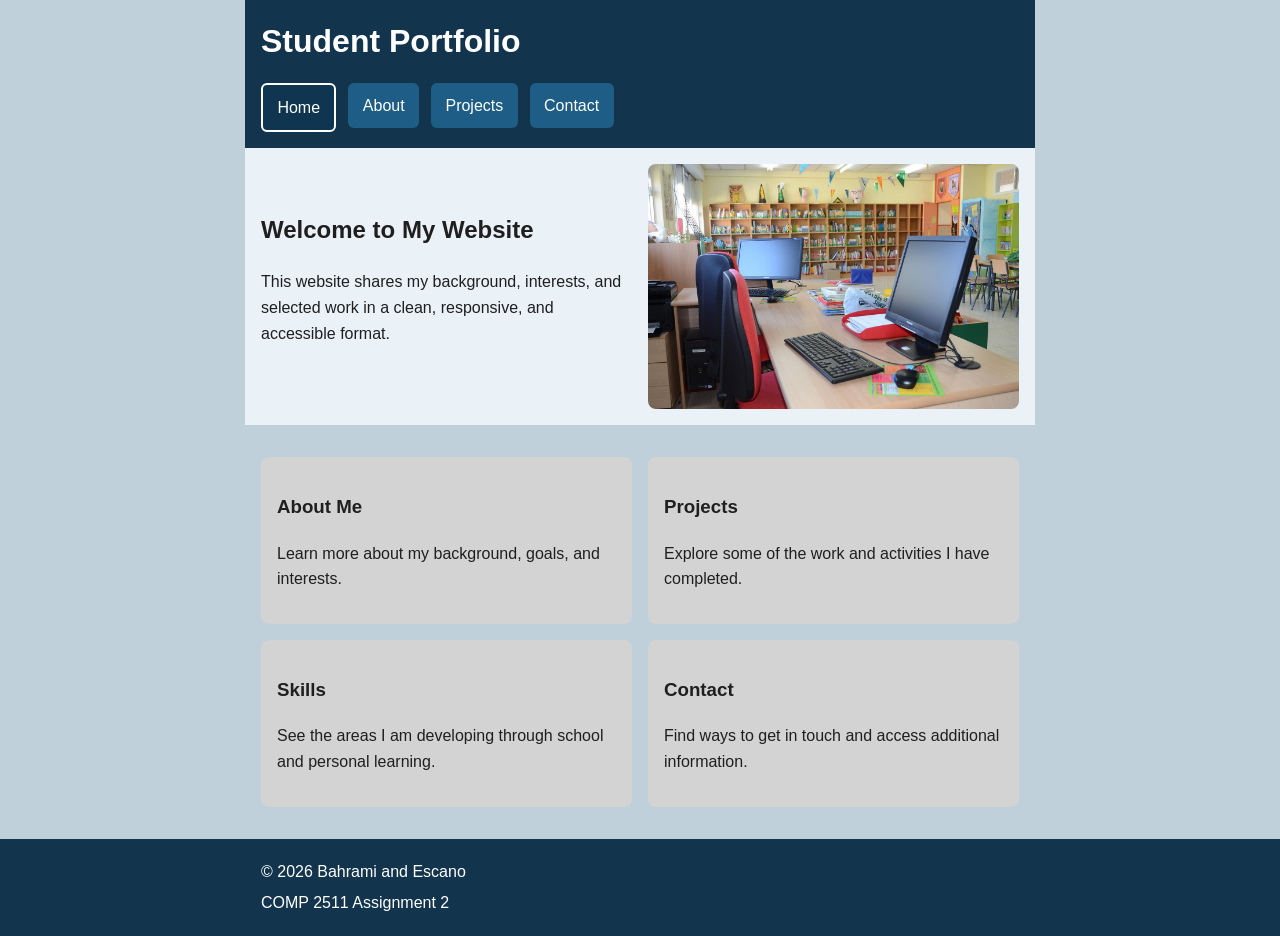
<file: index.html>
<!DOCTYPE html>
<html lang="en">
<head>
  <meta charset="UTF-8">
  <meta name="viewport" content="width=device-width, initial-scale=1.0">
  <title>Student Portfolio | Home</title>
  <link rel="stylesheet" href="css/normalize.css">
  <link rel="stylesheet" href="css/main.css">
</head>
<body>
  <header>
    <div class="container site-top">
      <h1>Student Portfolio</h1>
      <nav aria-label="Main navigation">
        <ul>
          <li><a href="index.html" class="active">Home</a></li>
          <li><a href="pages/about.html">About</a></li>
          <li><a href="pages/projects.html">Projects</a></li>
          <li><a href="pages/contact.html">Contact</a></li>
        </ul>
      </nav>
    </div>

    <section class="hero container">
      <div class="hero-text">
        <h2>Welcome to My Website</h2>
        <p>
          This website shares my background, interests, and selected work in a clean,
          responsive, and accessible format.
        </p>
      </div>

      <div class="hero-image">
        <img src="images/hero.jpg" alt="Desk workspace with a laptop and notebook">
      </div>
    </section>
  </header>

  <main class="container">
    <section class="content-grid">
      <article class="card">
        <h3>About Me</h3>
        <p>Learn more about my background, goals, and interests.</p>
      </article>

      <article class="card">
        <h3>Projects</h3>
        <p>Explore some of the work and activities I have completed.</p>
      </article>

      <article class="card">
        <h3>Skills</h3>
        <p>See the areas I am developing through school and personal learning.</p>
      </article>

      <article class="card">
        <h3>Contact</h3>
        <p>Find ways to get in touch and access additional information.</p>
      </article>
    </section>
  </main>

  <footer>
    <div class="container">
      <p>&copy; 2026 Bahrami and Escano</p>
      <p>COMP 2511 Assignment 2</p>
    </div>
  </footer>
</body>
</html>
</file>
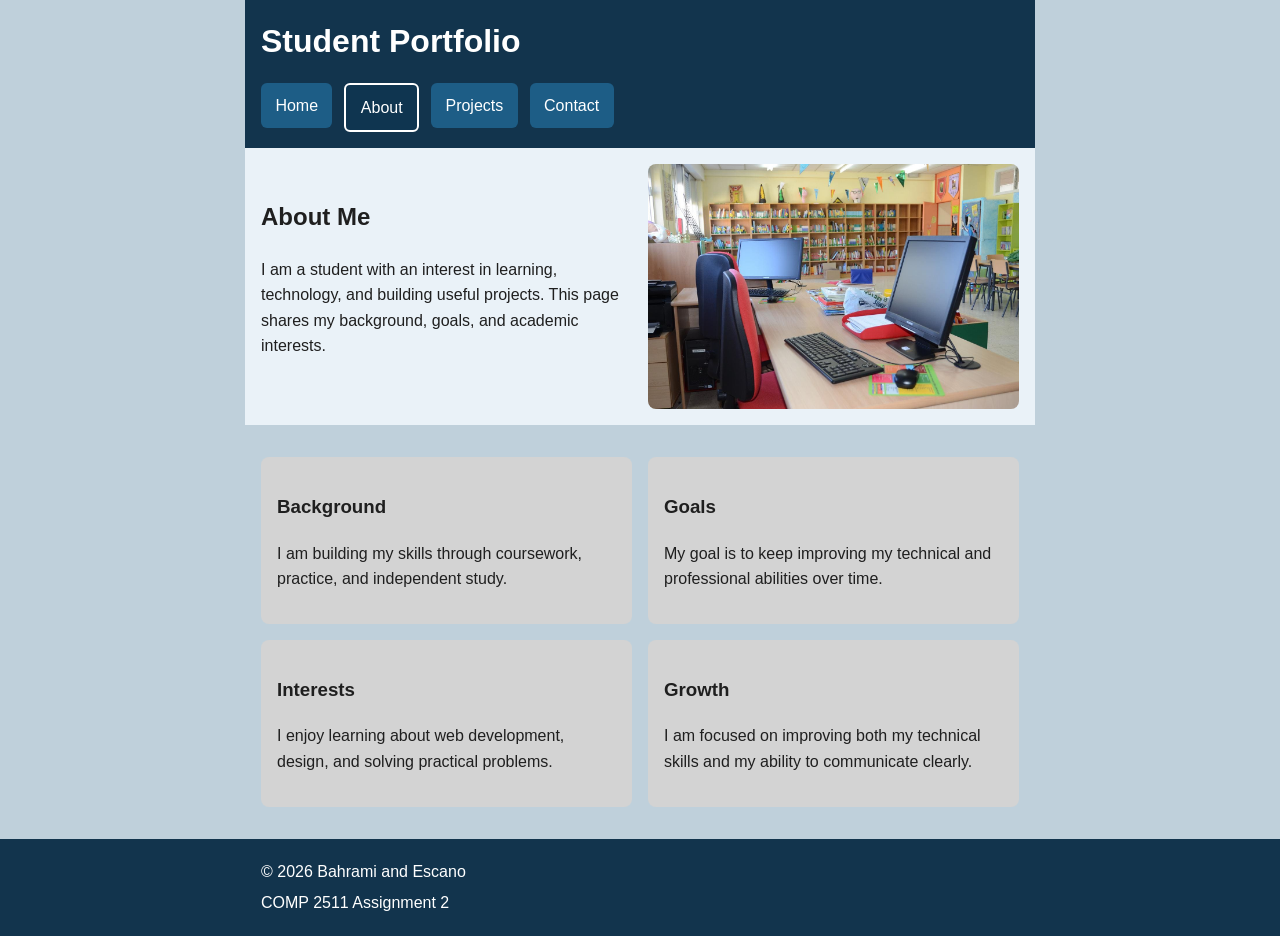
<file: pages/about.html>
<!DOCTYPE html>
<html lang="en">
<head>
  <meta charset="UTF-8">
  <meta name="viewport" content="width=device-width, initial-scale=1.0">
  <title>Student Portfolio | About</title>
  <link rel="stylesheet" href="../css/normalize.css">
  <link rel="stylesheet" href="../css/main.css">
</head>
<body>
  <header>
    <div class="container site-top">
      <h1>Student Portfolio</h1>
      <nav aria-label="Main navigation">
        <ul>
          <li><a href="../index.html">Home</a></li>
          <li><a href="about.html" class="active">About</a></li>
          <li><a href="projects.html">Projects</a></li>
          <li><a href="contact.html">Contact</a></li>
        </ul>
      </nav>
    </div>

    <section class="hero container">
      <div class="hero-text">
        <h2>About Me</h2>
        <p>
          I am a student with an interest in learning, technology, and building useful
          projects. This page shares my background, goals, and academic interests.
        </p>
      </div>

      <div class="hero-image">
        <img src="../images/hero.jpg" alt="Desk workspace with a laptop and notebook">
      </div>
    </section>
  </header>

  <main class="container">
    <section class="content-grid">
      <article class="card">
        <h3>Background</h3>
        <p>I am building my skills through coursework, practice, and independent study.</p>
      </article>

      <article class="card">
        <h3>Goals</h3>
        <p>My goal is to keep improving my technical and professional abilities over time.</p>
      </article>

      <article class="card">
        <h3>Interests</h3>
        <p>I enjoy learning about web development, design, and solving practical problems.</p>
      </article>

      <article class="card">
        <h3>Growth</h3>
        <p>I am focused on improving both my technical skills and my ability to communicate clearly.</p>
      </article>
    </section>
  </main>

  <footer>
    <div class="container">
      <p>&copy; 2026 Bahrami and Escano</p>
      <p>COMP 2511 Assignment 2</p>
    </div>
  </footer>
</body>
</html>
</file>
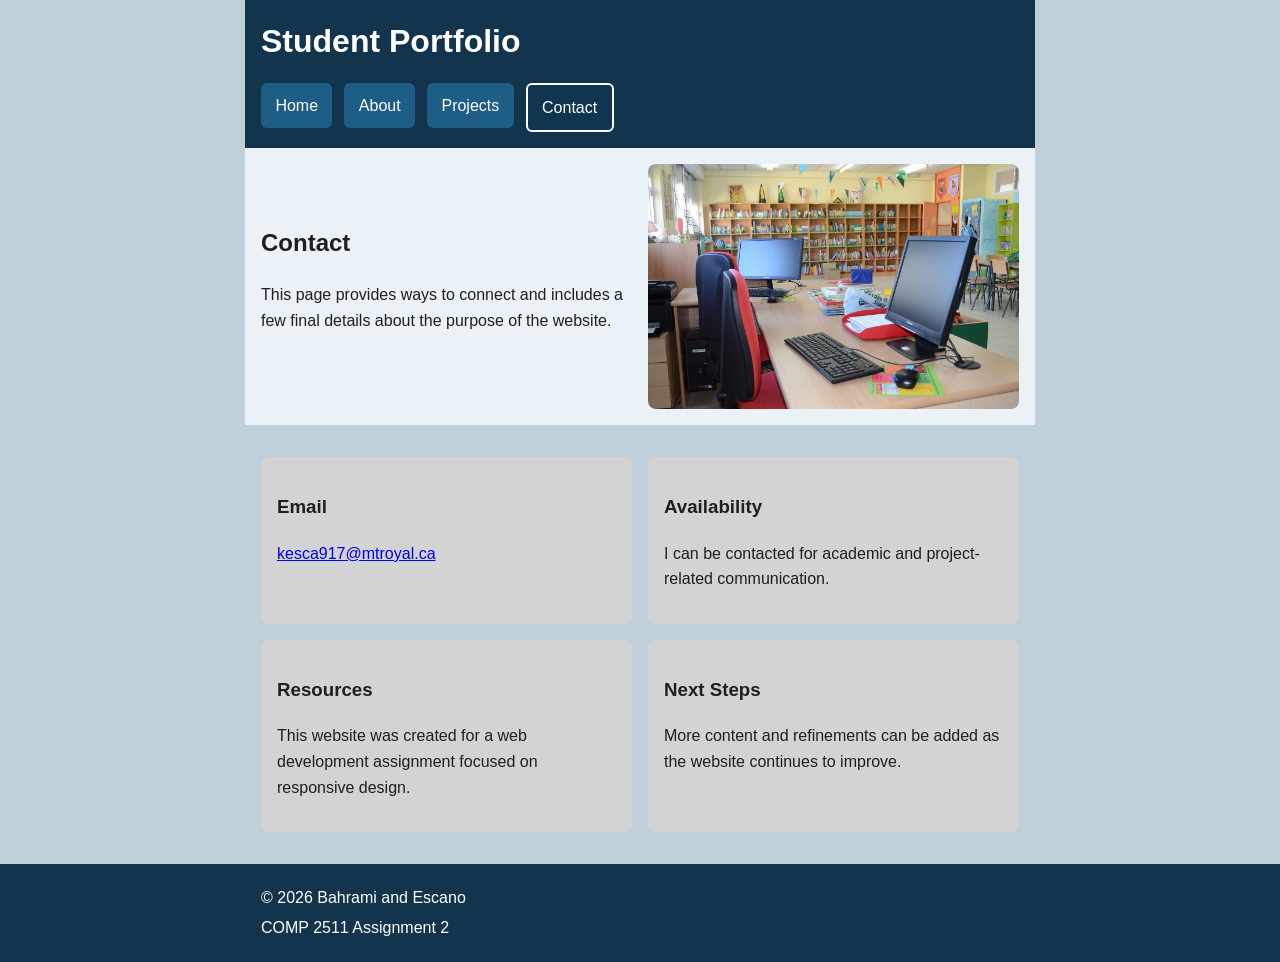
<file: pages/contact.html>
<!DOCTYPE html>
<html lang="en">
<head>
  <meta charset="UTF-8">
  <meta name="viewport" content="width=device-width, initial-scale=1.0">
  <title>Student Portfolio | Contact</title>
  <link rel="stylesheet" href="../css/normalize.css">
  <link rel="stylesheet" href="../css/main.css">
</head>
<body>
  <header>
    <div class="container site-top">
      <h1>Student Portfolio</h1>
      <nav aria-label="Main navigation">
        <ul>
          <li><a href="../index.html">Home</a></li>
          <li><a href="about.html">About</a></li>
          <li><a href="projects.html">Projects</a></li>
          <li><a href="contact.html" class="active">Contact</a></li>
        </ul>
      </nav>
    </div>

    <section class="hero container">
      <div class="hero-text">
        <h2>Contact</h2>
        <p>
          This page provides ways to connect and includes a few final details about
          the purpose of the website.
        </p>
      </div>

      <div class="hero-image">
        <img src="../images/hero.jpg" alt="Desk workspace with a laptop and notebook">
      </div>
    </section>
  </header>

  <main class="container">
    <section class="content-grid">
      <article class="card">
        <h3>Email</h3>
        <p><a href="mailto:example@email.com">kesca917@mtroyal.ca</a></p>
      </article>

      <article class="card">
        <h3>Availability</h3>
        <p>I can be contacted for academic and project-related communication.</p>
      </article>

      <article class="card">
        <h3>Resources</h3>
        <p>This website was created for a web development assignment focused on responsive design.</p>
      </article>

      <article class="card">
        <h3>Next Steps</h3>
        <p>More content and refinements can be added as the website continues to improve.</p>
      </article>
    </section>
  </main>

  <footer>
    <div class="container">
      <p>&copy; 2026 Bahrami and Escano</p>
      <p>COMP 2511 Assignment 2</p>
    </div>
  </footer>
</body>
</html>
</file>
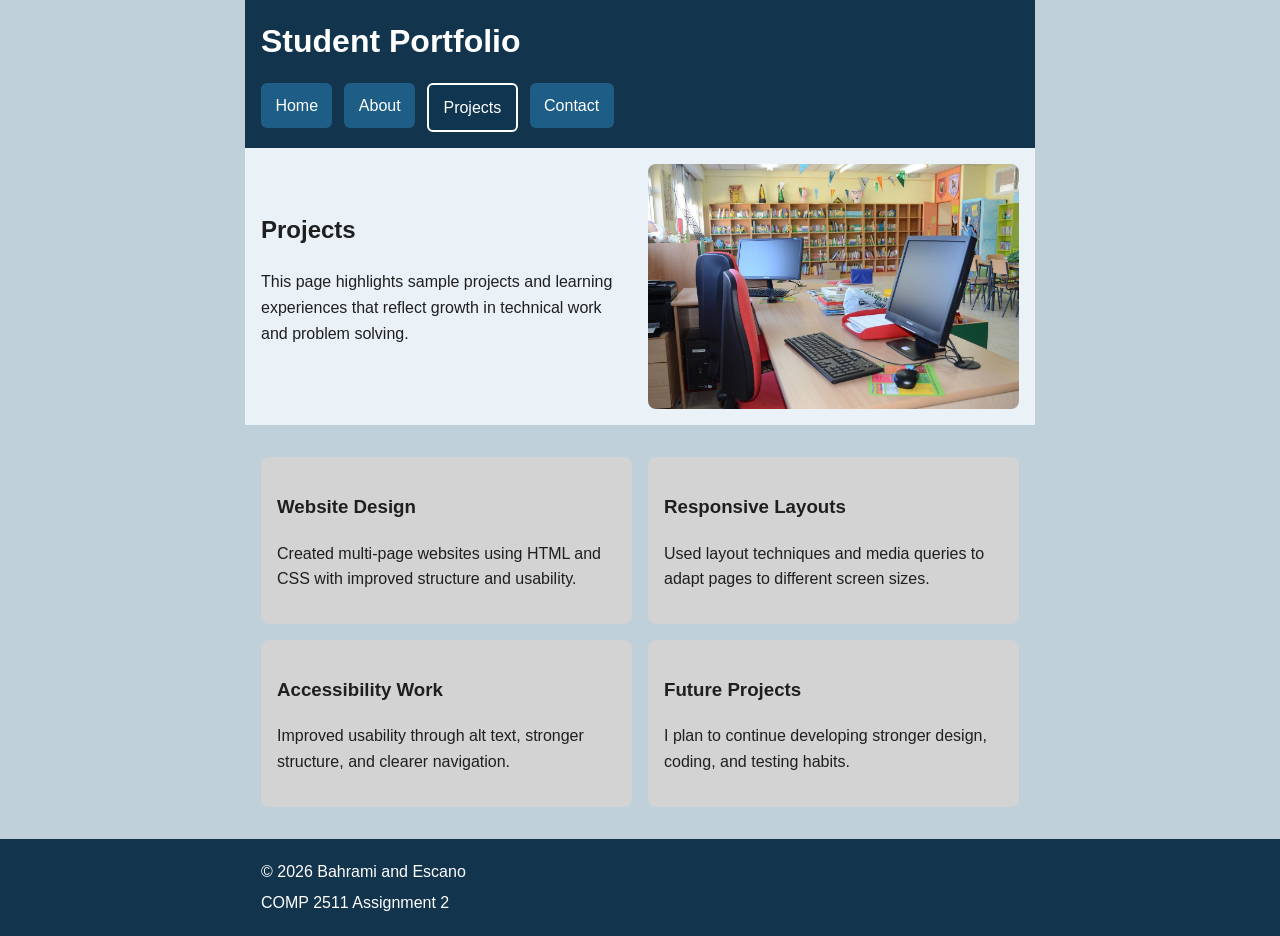
<file: pages/projects.html>
<!DOCTYPE html>
<html lang="en">
<head>
  <meta charset="UTF-8">
  <meta name="viewport" content="width=device-width, initial-scale=1.0">
  <title>Student Portfolio | Projects</title>
  <link rel="stylesheet" href="../css/normalize.css">
  <link rel="stylesheet" href="../css/main.css">
</head>
<body>
  <header>
    <div class="container site-top">
      <h1>Student Portfolio</h1>
      <nav aria-label="Main navigation">
        <ul>
          <li><a href="../index.html">Home</a></li>
          <li><a href="about.html">About</a></li>
          <li><a href="projects.html" class="active">Projects</a></li>
          <li><a href="contact.html">Contact</a></li>
        </ul>
      </nav>
    </div>

    <section class="hero container">
      <div class="hero-text">
        <h2>Projects</h2>
        <p>
          This page highlights sample projects and learning experiences that reflect
          growth in technical work and problem solving.
        </p>
      </div>

      <div class="hero-image">
        <img src="../images/hero.jpg" alt="Desk workspace with a laptop and notebook">
      </div>
    </section>
  </header>

  <main class="container">
    <section class="content-grid">
      <article class="card">
        <h3>Website Design</h3>
        <p>Created multi-page websites using HTML and CSS with improved structure and usability.</p>
      </article>

      <article class="card">
        <h3>Responsive Layouts</h3>
        <p>Used layout techniques and media queries to adapt pages to different screen sizes.</p>
      </article>

      <article class="card">
        <h3>Accessibility Work</h3>
        <p>Improved usability through alt text, stronger structure, and clearer navigation.</p>
      </article>

      <article class="card">
        <h3>Future Projects</h3>
        <p>I plan to continue developing stronger design, coding, and testing habits.</p>
      </article>
    </section>
  </main>

  <footer>
    <div class="container">
      <p>&copy; 2026 Bahrami and Escano</p>
      <p>COMP 2511 Assignment 2</p>
    </div>
  </footer>
</body>
</html>
</file>
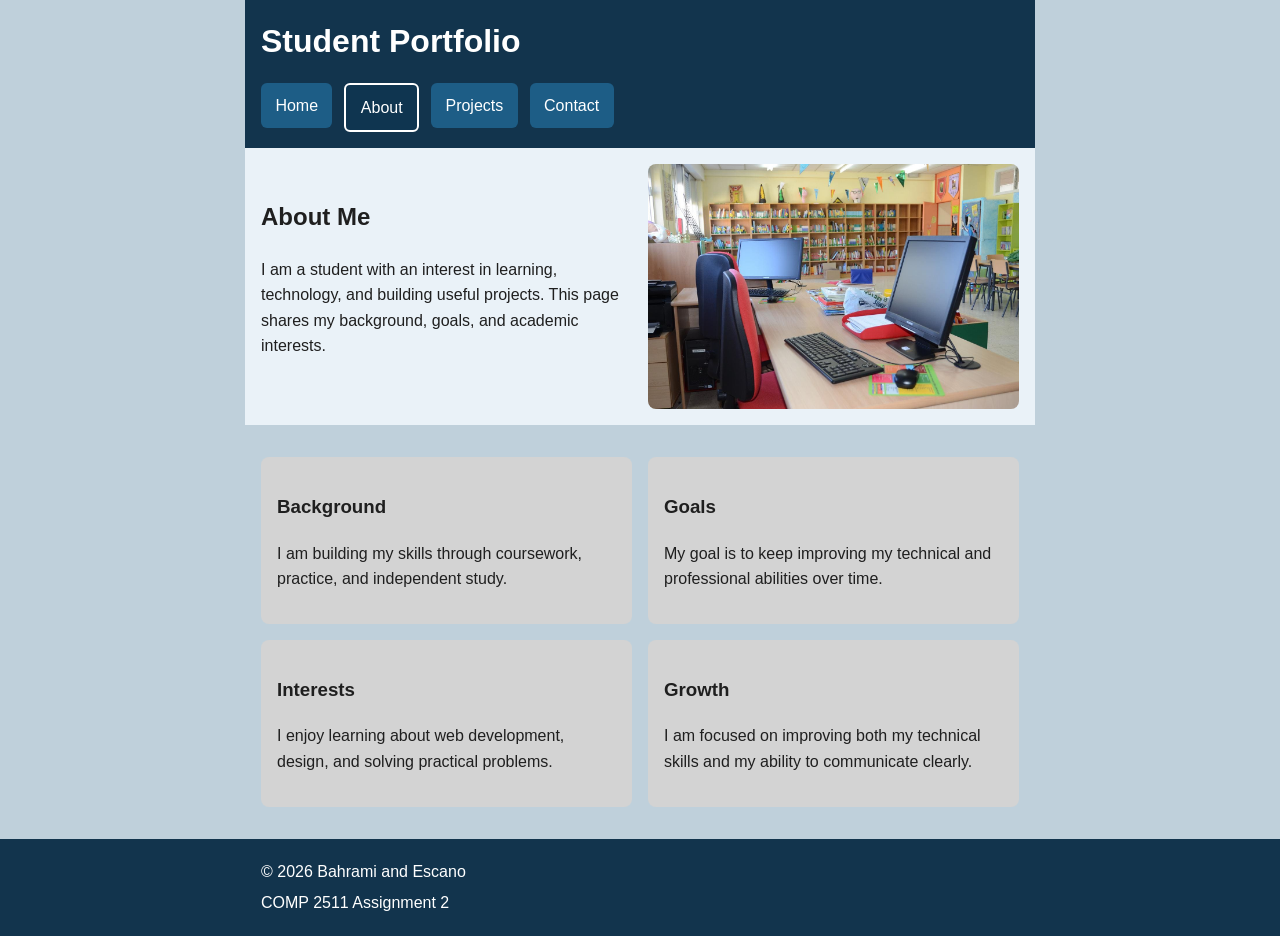
<file: A2 Bahrami Escano/pages/about.html>
<!DOCTYPE html>
<html lang="en">
<head>
  <meta charset="UTF-8">
  <meta name="viewport" content="width=device-width, initial-scale=1.0">
  <title>Student Portfolio | About</title>
  <link rel="stylesheet" href="../css/normalize.css">
  <link rel="stylesheet" href="../css/main.css">
</head>
<body>
  <header>
    <div class="container site-top">
      <h1>Student Portfolio</h1>
      <nav aria-label="Main navigation">
        <ul>
          <li><a href="../index.html">Home</a></li>
          <a href="about.html" class="active">About</a>
          <li><a href="projects.html">Projects</a></li>
          <li><a href="contact.html">Contact</a></li>
        </ul>
      </nav>
    </div>

    <section class="hero container">
      <div class="hero-text">
        <h2>About Me</h2>
        <p>
          I am a student with an interest in learning, technology, and building useful
          projects. This page shares my background, goals, and academic interests.
        </p>
      </div>

      <div class="hero-image">
        <img src="../images/hero.jpg" alt="Desk workspace with a laptop and notebook">
      </div>
    </section>
  </header>

  <main class="container">
    <section class="content-grid">
      <article class="card">
        <h3>Background</h3>
        <p>I am building my skills through coursework, practice, and independent study.</p>
      </article>

      <article class="card">
        <h3>Goals</h3>
        <p>My goal is to keep improving my technical and professional abilities over time.</p>
      </article>

      <article class="card">
        <h3>Interests</h3>
        <p>I enjoy learning about web development, design, and solving practical problems.</p>
      </article>

      <article class="card">
        <h3>Growth</h3>
        <p>I am focused on improving both my technical skills and my ability to communicate clearly.</p>
      </article>
    </section>
  </main>

  <footer>
    <div class="container">
      <p>&copy; 2026 Bahrami and Escano</p>
      <p>COMP 2511 Assignment 2</p>
    </div>
  </footer>
</body>
</html>
</file>
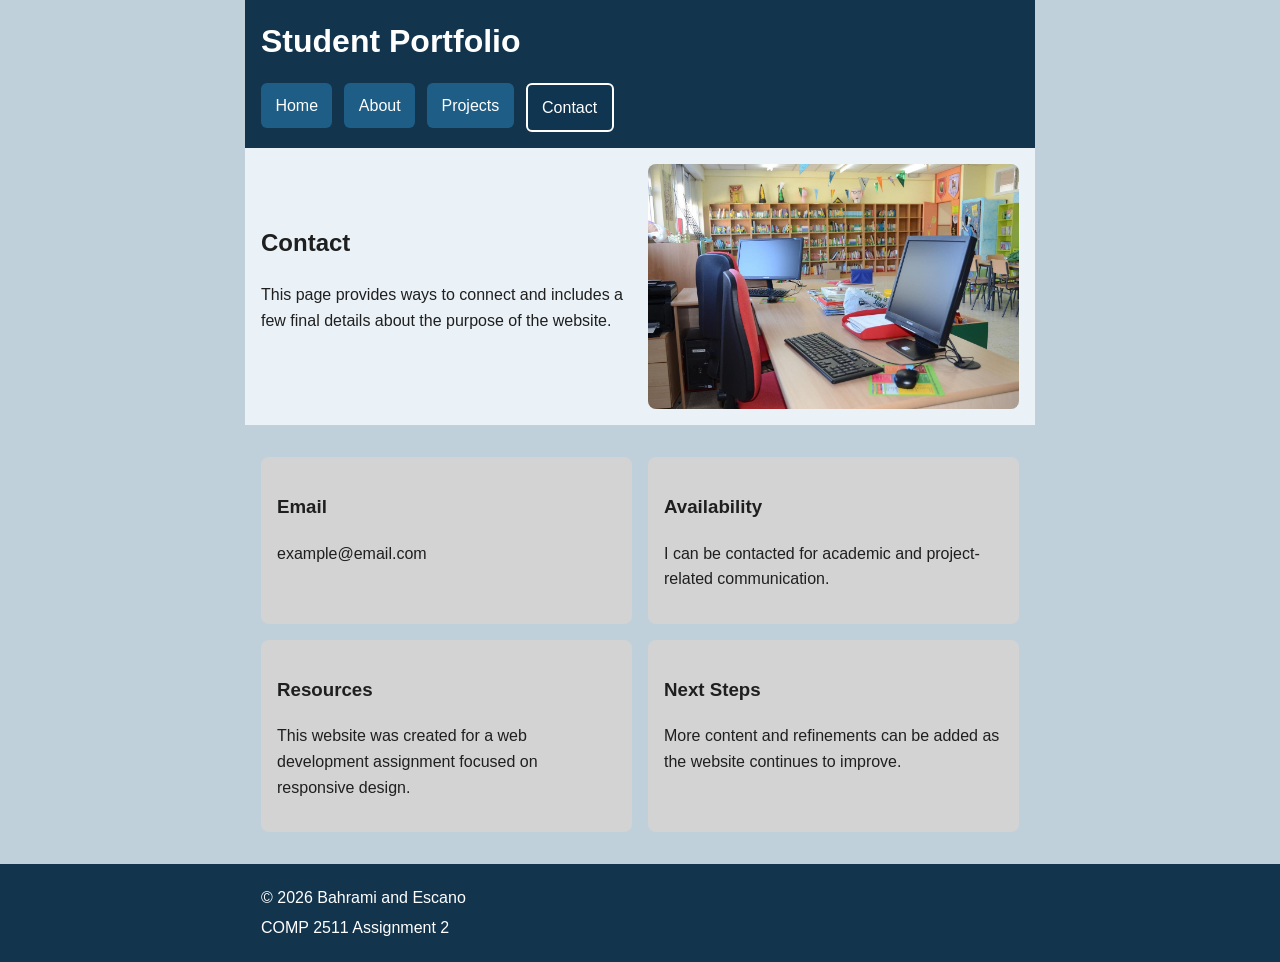
<file: A2 Bahrami Escano/pages/contact.html>
<!DOCTYPE html>
<html lang="en">
<head>
  <meta charset="UTF-8">
  <meta name="viewport" content="width=device-width, initial-scale=1.0">
  <title>Student Portfolio | Contact</title>
  <link rel="stylesheet" href="../css/normalize.css">
  <link rel="stylesheet" href="../css/main.css">
</head>
<body>
  <header>
    <div class="container site-top">
      <h1>Student Portfolio</h1>
      <nav aria-label="Main navigation">
        <ul>
          <li><a href="../index.html">Home</a></li>
          <li><a href="about.html">About</a></li>
          <li><a href="projects.html">Projects</a></li>
          <a href="contact.html" class="active">Contact</a>
        </ul>
      </nav>
    </div>

    <section class="hero container">
      <div class="hero-text">
        <h2>Contact</h2>
        <p>
          This page provides ways to connect and includes a few final details about
          the purpose of the website.
        </p>
      </div>

      <div class="hero-image">
        <img src="../images/hero.jpg" alt="Desk workspace with a laptop and notebook">
      </div>
    </section>
  </header>

  <main class="container">
    <section class="content-grid">
      <article class="card">
        <h3>Email</h3>
        <p>example@email.com</p>
      </article>

      <article class="card">
        <h3>Availability</h3>
        <p>I can be contacted for academic and project-related communication.</p>
      </article>

      <article class="card">
        <h3>Resources</h3>
        <p>This website was created for a web development assignment focused on responsive design.</p>
      </article>

      <article class="card">
        <h3>Next Steps</h3>
        <p>More content and refinements can be added as the website continues to improve.</p>
      </article>
    </section>
  </main>

  <footer>
    <div class="container">
      <p>&copy; 2026 Bahrami and Escano</p>
      <p>COMP 2511 Assignment 2</p>
    </div>
  </footer>
</body>
</html>
</file>
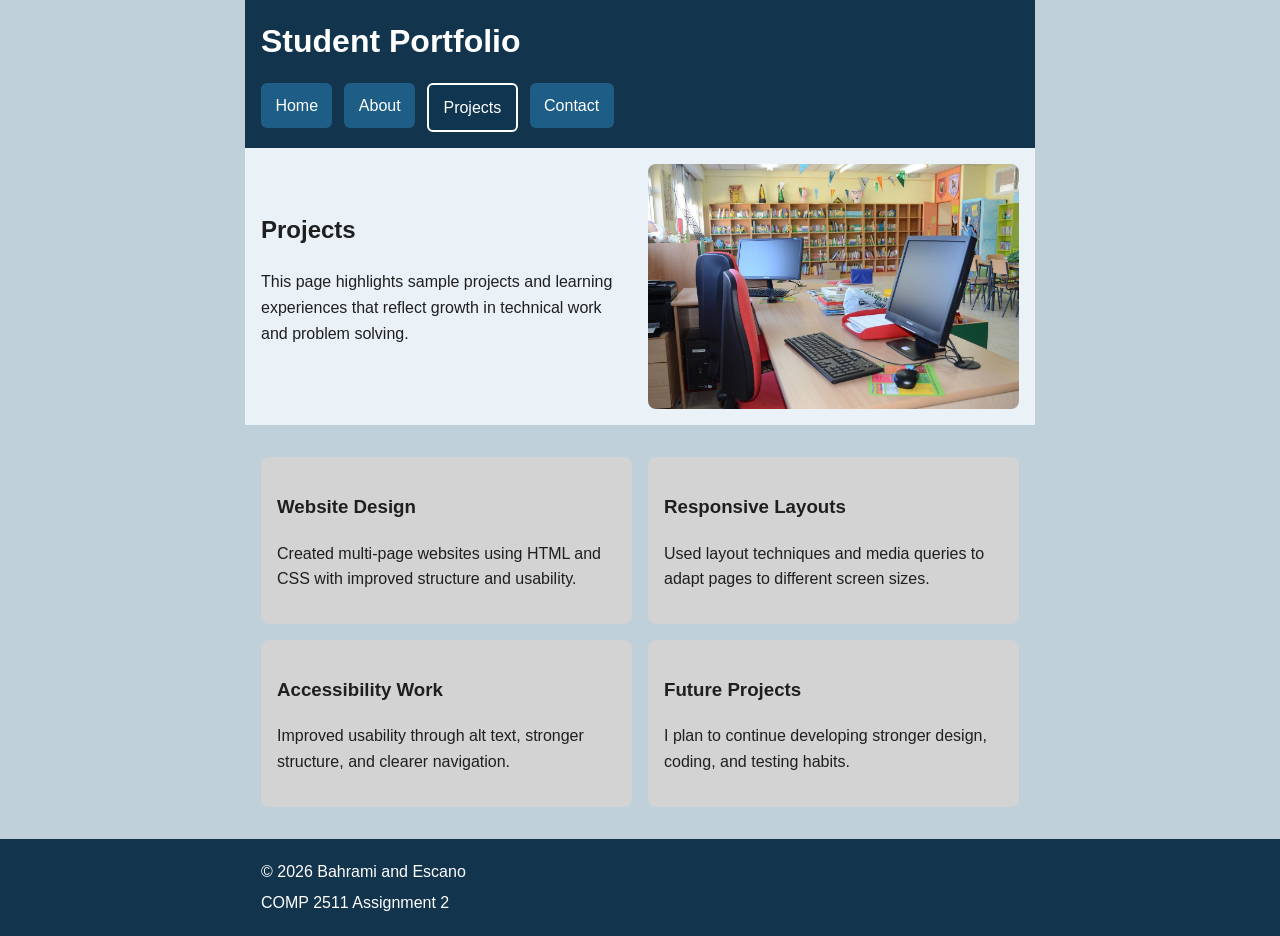
<file: A2 Bahrami Escano/pages/projects.html>
<!DOCTYPE html>
<html lang="en">
<head>
  <meta charset="UTF-8">
  <meta name="viewport" content="width=device-width, initial-scale=1.0">
  <title>Student Portfolio | Projects</title>
  <link rel="stylesheet" href="../css/normalize.css">
  <link rel="stylesheet" href="../css/main.css">
</head>
<body>
  <header>
    <div class="container site-top">
      <h1>Student Portfolio</h1>
      <nav aria-label="Main navigation">
        <ul>
          <li><a href="../index.html">Home</a></li>
          <li><a href="about.html">About</a></li>
          <a href="projects.html" class="active">Projects</a>
          <li><a href="contact.html">Contact</a></li>
        </ul>
      </nav>
    </div>

    <section class="hero container">
      <div class="hero-text">
        <h2>Projects</h2>
        <p>
          This page highlights sample projects and learning experiences that reflect
          growth in technical work and problem solving.
        </p>
      </div>

      <div class="hero-image">
        <img src="../images/hero.jpg" alt="Desk workspace with a laptop and notebook">
      </div>
    </section>
  </header>

  <main class="container">
    <section class="content-grid">
      <article class="card">
        <h3>Website Design</h3>
        <p>Created multi-page websites using HTML and CSS with improved structure and usability.</p>
      </article>

      <article class="card">
        <h3>Responsive Layouts</h3>
        <p>Used layout techniques and media queries to adapt pages to different screen sizes.</p>
      </article>

      <article class="card">
        <h3>Accessibility Work</h3>
        <p>Improved usability through alt text, stronger structure, and clearer navigation.</p>
      </article>

      <article class="card">
        <h3>Future Projects</h3>
        <p>I plan to continue developing stronger design, coding, and testing habits.</p>
      </article>
    </section>
  </main>

  <footer>
    <div class="container">
      <p>&copy; 2026 Bahrami and Escano</p>
      <p>COMP 2511 Assignment 2</p>
    </div>
  </footer>
</body>
</html>
</file>
<file: css/main.css>
* {
  box-sizing: border-box;
}

body {
  margin: 0;
  font-family: Arial, Helvetica, sans-serif;
  line-height: 1.6;
  color: #1f1f1f;
  background-color: #d9e4ec;
}

.container {
  width: 100%;
  padding: 1rem;
}

.site-top {
  background-color: #12344d;
  color: white;
}

.site-top h1 {
  margin: 0 0 1rem 0;
}

nav ul {
  list-style: none;
  padding: 0;
  margin: 0;
}

nav li {
  margin-bottom: 0.5rem;
}

nav a {
  display: inline-block;
  text-decoration: none;
  background-color: #1d5d86;
  color: white;
  padding: 0.6rem 0.9rem;
  border-radius: 6px;
}

nav a:hover,
nav a:focus {
  background-color: #17496a;
}

nav a.active {
  background-color: #0f3550;
  border: 2px solid white;
}

.hero {
  background-color: #eaf2f8;
}

.hero-text h2 {
  margin-top: 0;
}

.hero-image img {
  width: 100%;
  height: auto;
  display: block;
  border-radius: 8px;
  margin-top: 1rem;
}

.content-grid {
  display: grid;
  grid-template-columns: 1fr;
  gap: 1rem;
  padding: 1rem 0;
}

.card {
  background-color: #d3d3d3;
  padding: 1rem;
  border-radius: 8px;
}

footer {
  background-color: #12344d;
  color: white;
}

footer p {
  margin: 0.3rem 0;
}

@media screen and (min-width: 590px) {
  nav ul {
    display: flex;
    gap: 0.75rem;
    flex-wrap: wrap;
  }

  nav li {
    margin-bottom: 0;
  }

  .hero {
    display: grid;
    grid-template-columns: 1fr 1fr;
    gap: 1rem;
    align-items: center;
  }

  .hero-image img {
    margin-top: 0;
  }

  .content-grid {
    grid-template-columns: 1fr 1fr;
  }
}

@media screen and (min-width: 790px) {
  .container {
    width: 790px;
    margin: 0 auto;
  }

  body {
    background-color: #bfd0db;
  }
}
</file>
<file: A2 Bahrami Escano/css/main.css>
* {
  box-sizing: border-box;
}

body {
  margin: 0;
  font-family: Arial, Helvetica, sans-serif;
  line-height: 1.6;
  color: #1f1f1f;
  background-color: #d9e4ec;
}

.container {
  width: 100%;
  padding: 1rem;
}

.site-top {
  background-color: #12344d;
  color: white;
}

.site-top h1 {
  margin: 0 0 1rem 0;
}

nav ul {
  list-style: none;
  padding: 0;
  margin: 0;
}

nav li {
  margin-bottom: 0.5rem;
}

nav a {
  display: inline-block;
  text-decoration: none;
  background-color: #1d5d86;
  color: white;
  padding: 0.6rem 0.9rem;
  border-radius: 6px;
}

nav a:hover,
nav a:focus {
  background-color: #17496a;
}

nav a.active {
  background-color: #0f3550;
  border: 2px solid white;
}

.hero {
  background-color: #eaf2f8;
}

.hero-text h2 {
  margin-top: 0;
}

.hero-image img {
  width: 100%;
  height: auto;
  display: block;
  border-radius: 8px;
  margin-top: 1rem;
}

.content-grid {
  display: grid;
  grid-template-columns: 1fr;
  gap: 1rem;
  padding: 1rem 0;
}

.card {
  background-color: #d3d3d3;
  padding: 1rem;
  border-radius: 8px;
}

footer {
  background-color: #12344d;
  color: white;
}

footer p {
  margin: 0.3rem 0;
}

@media screen and (min-width: 590px) {
  nav ul {
    display: flex;
    gap: 0.75rem;
    flex-wrap: wrap;
  }

  nav li {
    margin-bottom: 0;
  }

  .hero {
    display: grid;
    grid-template-columns: 1fr 1fr;
    gap: 1rem;
    align-items: center;
  }

  .hero-image img {
    margin-top: 0;
  }

  .content-grid {
    grid-template-columns: 1fr 1fr;
  }
}

@media screen and (min-width: 790px) {
  .container {
    width: 790px;
    margin: 0 auto;
  }

  body {
    background-color: #bfd0db;
  }
}
</file>
